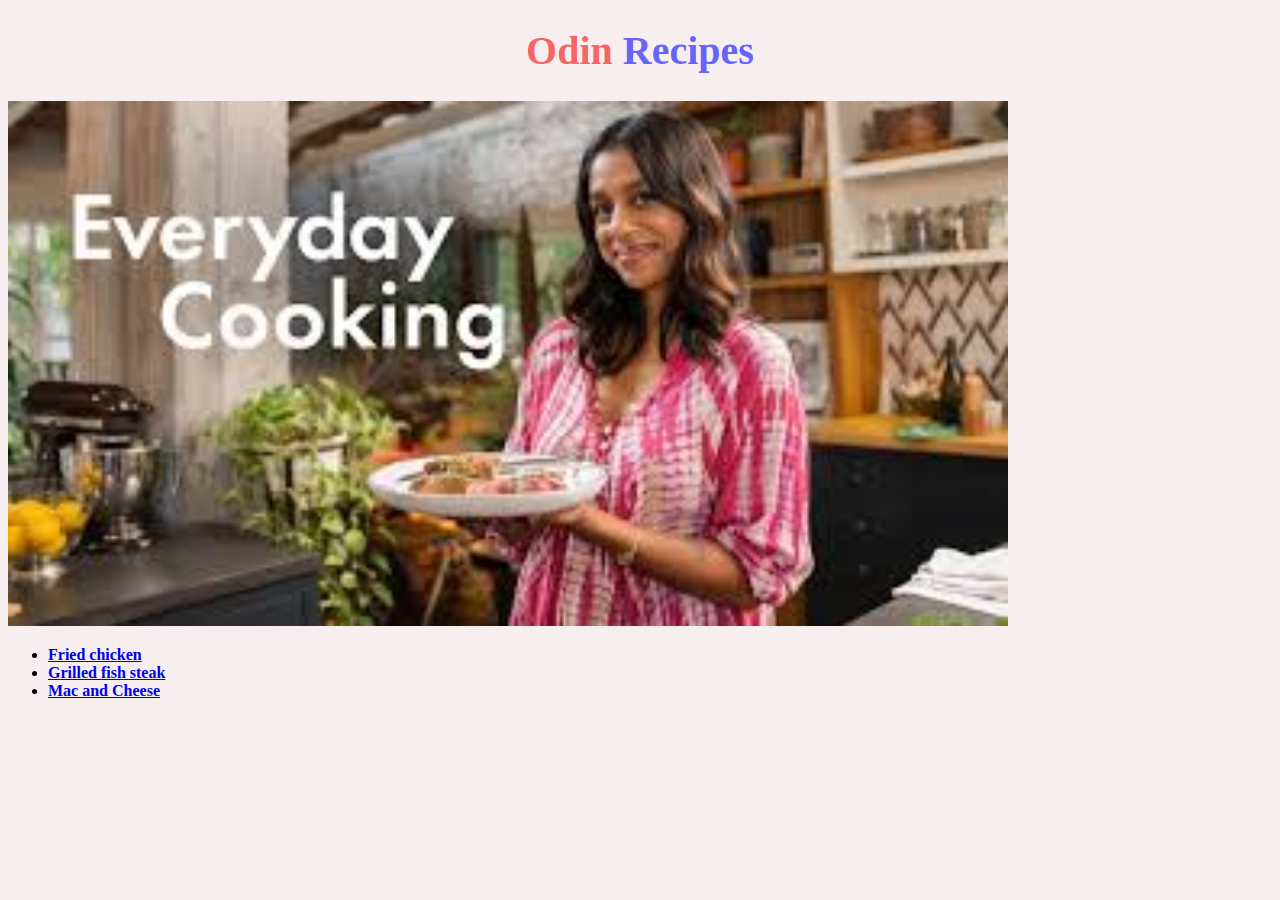
<file: index.html>
<!DOCTYPE html>
<html lang="en">

<head>
    <meta charset="utf-8">
    <link rel="stylesheet" href="recipes/style.css">
    <title>Recipes</title>
</head>

<body>
    <h1 class="header"><span id="red">Odin</span> Recipes</h1>
    <img id="image" src="cooking.jpg" alt="cooking pan">
    <ul class="list">
        <li><a href="recipes/chicken.html">Fried chicken</a></li>
        <li><a href="recipes/fish.html">Grilled fish steak</a></li>
        <li><a href="recipes/mac.html">Mac and Cheese</a></li>

    </ul>

</body>

</html>
</file>
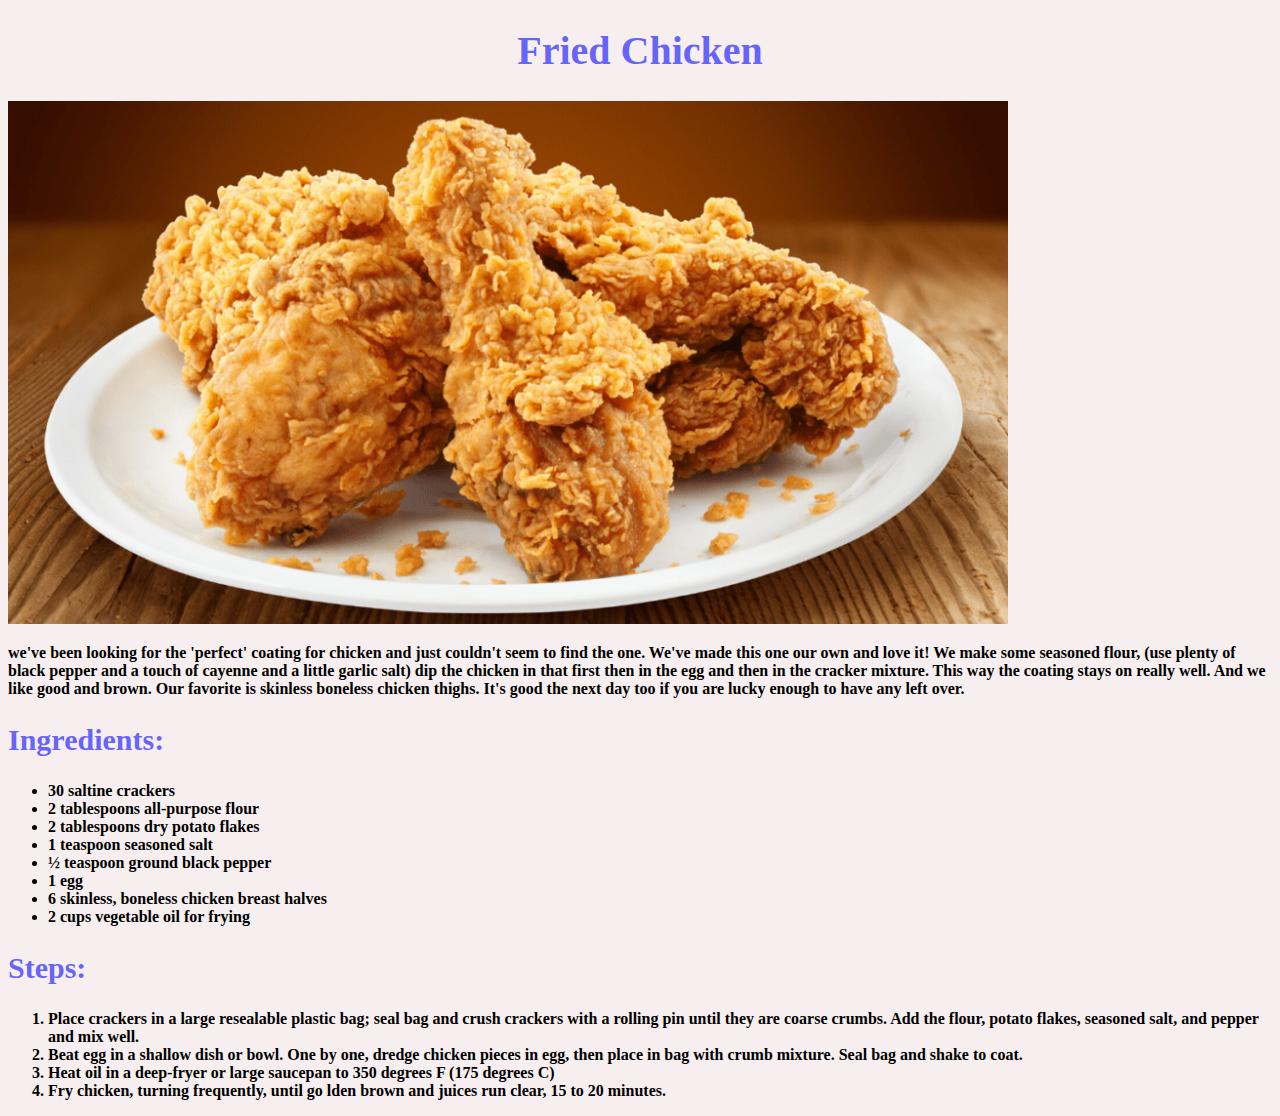
<file: recipes/chicken.html>
<!DOCTYPE html>
<html lang="en">

<head>
    <meta charset="utf-8">
    <link rel="stylesheet" href="style.css">
    <title>Fried chicken</title>
</head>

<body>
    <h1 class="header">Fried Chicken</h1>
    <img id="image" src="fried chicken.png">
    <p class="list">
        we've been looking for the 'perfect' coating for
        chicken and just couldn't seem to find the one. We've made this one our own
        and love it! We make some seasoned flour, (use plenty of black pepper and a touch
        of cayenne and a little garlic salt) dip the chicken in that first then in the egg
        and then in the cracker mixture. This way the coating stays on really well. And we like
        good and brown. Our favorite is skinless boneless chicken thighs.
        It's good the next day too if you are lucky enough to have any left over.
    </p>
    <h2 class="h2">Ingredients:</h2>
    <ul class="list">
        <li>30 saltine crackers</li>
        <li>2 tablespoons all-purpose flour</li>
        <li>2 tablespoons dry potato flakes</li>
        <li>1 teaspoon seasoned salt</li>
        <li>½ teaspoon ground black pepper</li>
        <li>1 egg</li>
        <li>6 skinless, boneless chicken breast halves</li>
        <li>2 cups vegetable oil for frying</li>
    </ul>
    <h2 class="h2">Steps:</h2>
    <ol class="list">
        <li>Place crackers in a large resealable plastic bag; seal bag and crush
            crackers with a rolling pin until they are coarse crumbs.
            Add the flour, potato flakes, seasoned salt, and pepper and mix well.</li>
        <li>Beat egg in a shallow dish or bowl. One by one, dredge chicken pieces in egg,
            then place in bag with crumb mixture. Seal bag and shake to coat.</li>
        <li>Heat oil in a deep-fryer or large saucepan to 350 degrees F (175 degrees C)</li>
        <li>Fry chicken, turning frequently, until go
            lden brown and juices run clear, 15 to 20 minutes.</li>
    </ol>

</body>

</html>
</file>
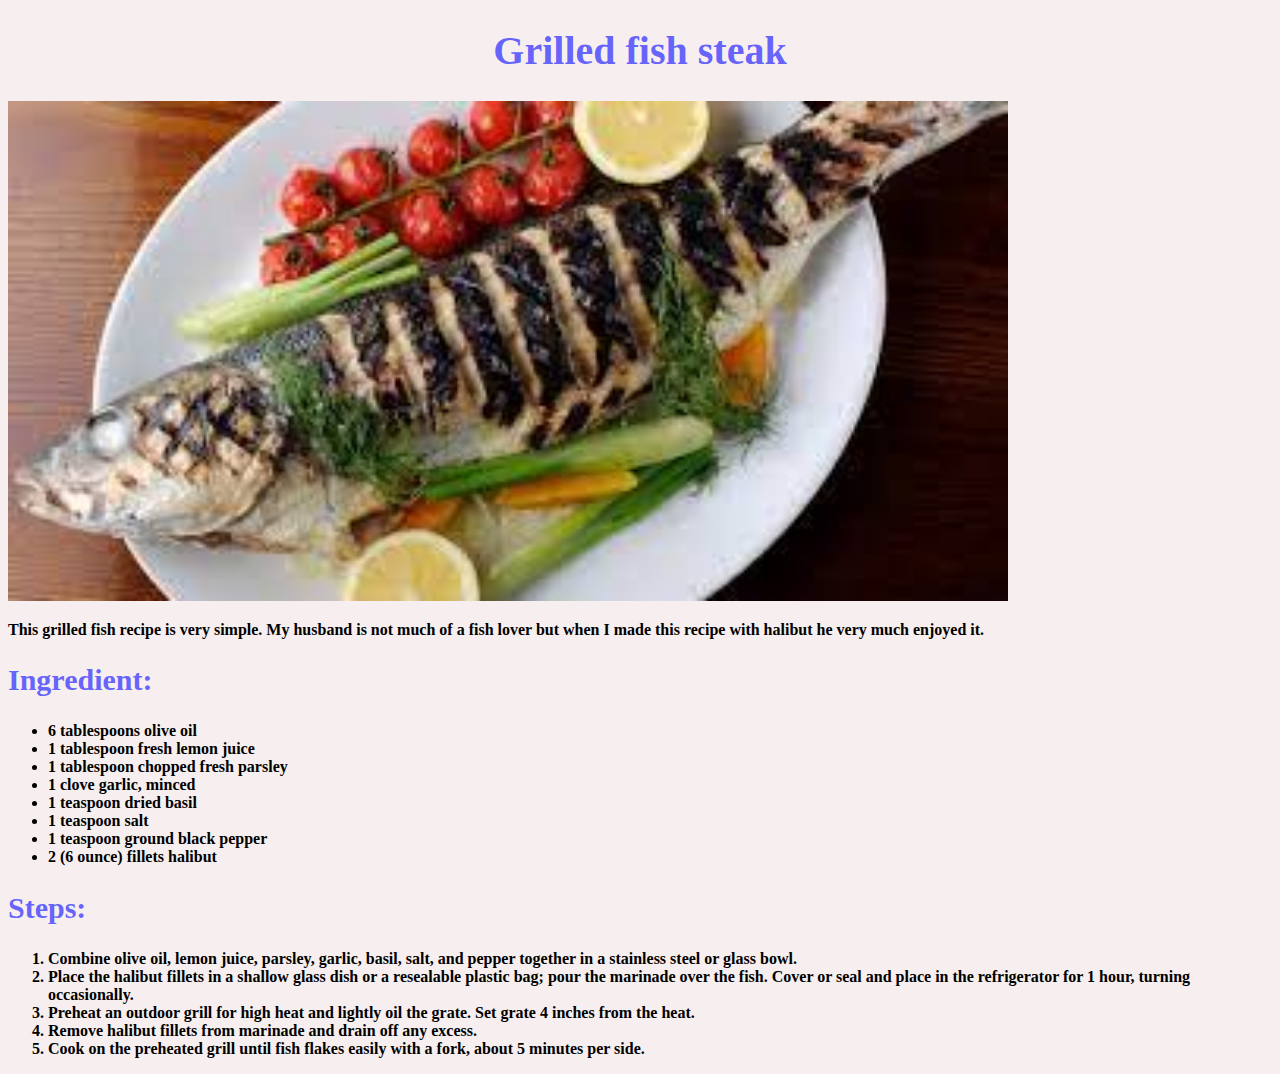
<file: recipes/fish.html>
<!DOCTYPE html>
<html lang="en">

<head>
    <meta charset="utf-8">
    <link rel="stylesheet" href="style.css">
    <title>Grilled fish steak</title>
</head>

<body>
    <h1 class="header">Grilled fish steak</h1>
    <img id="image" src="fish.jpg">
    <p class="list">This grilled fish recipe is very simple. My husband is not much of a
        fish lover but when I made this recipe with halibut he very much enjoyed it.
    </p>
    <h2 class="h2">Ingredient: </h2>
    <ul class="list">
        <li>6 tablespoons olive oil</li>
        <li>1 tablespoon fresh lemon juice</li>
        <li>1 tablespoon chopped fresh parsley</li>
        <li>1 clove garlic, minced</li>
        <li>1 teaspoon dried basil</li>
        <li>1 teaspoon salt</li>
        <li>1 teaspoon ground black pepper</li>
        <li>2 (6 ounce) fillets halibut</li>
    </ul>
    <h2 class="h2">Steps: </h2>
    <ol class="list">
        <li>Combine olive oil, lemon juice, parsley,
            garlic, basil, salt, and pepper together in a stainless steel or glass bowl.</li>
        <li>Place the halibut fillets in a shallow glass dish
            or a resealable plastic bag; pour the marinade over the fish.
            Cover or seal and place in the refrigerator for 1 hour, turning occasionally.

        </li>
        <li>Preheat an outdoor grill for high heat and
            lightly oil the grate. Set grate 4 inches from the heat.</li>
        <li>Remove halibut fillets from marinade and drain off any excess.</li>
        <li>Cook on the preheated grill until fish flakes easily with a fork,
            about 5 minutes per side.</li>
    </ol>
</body>

</html>
</file>
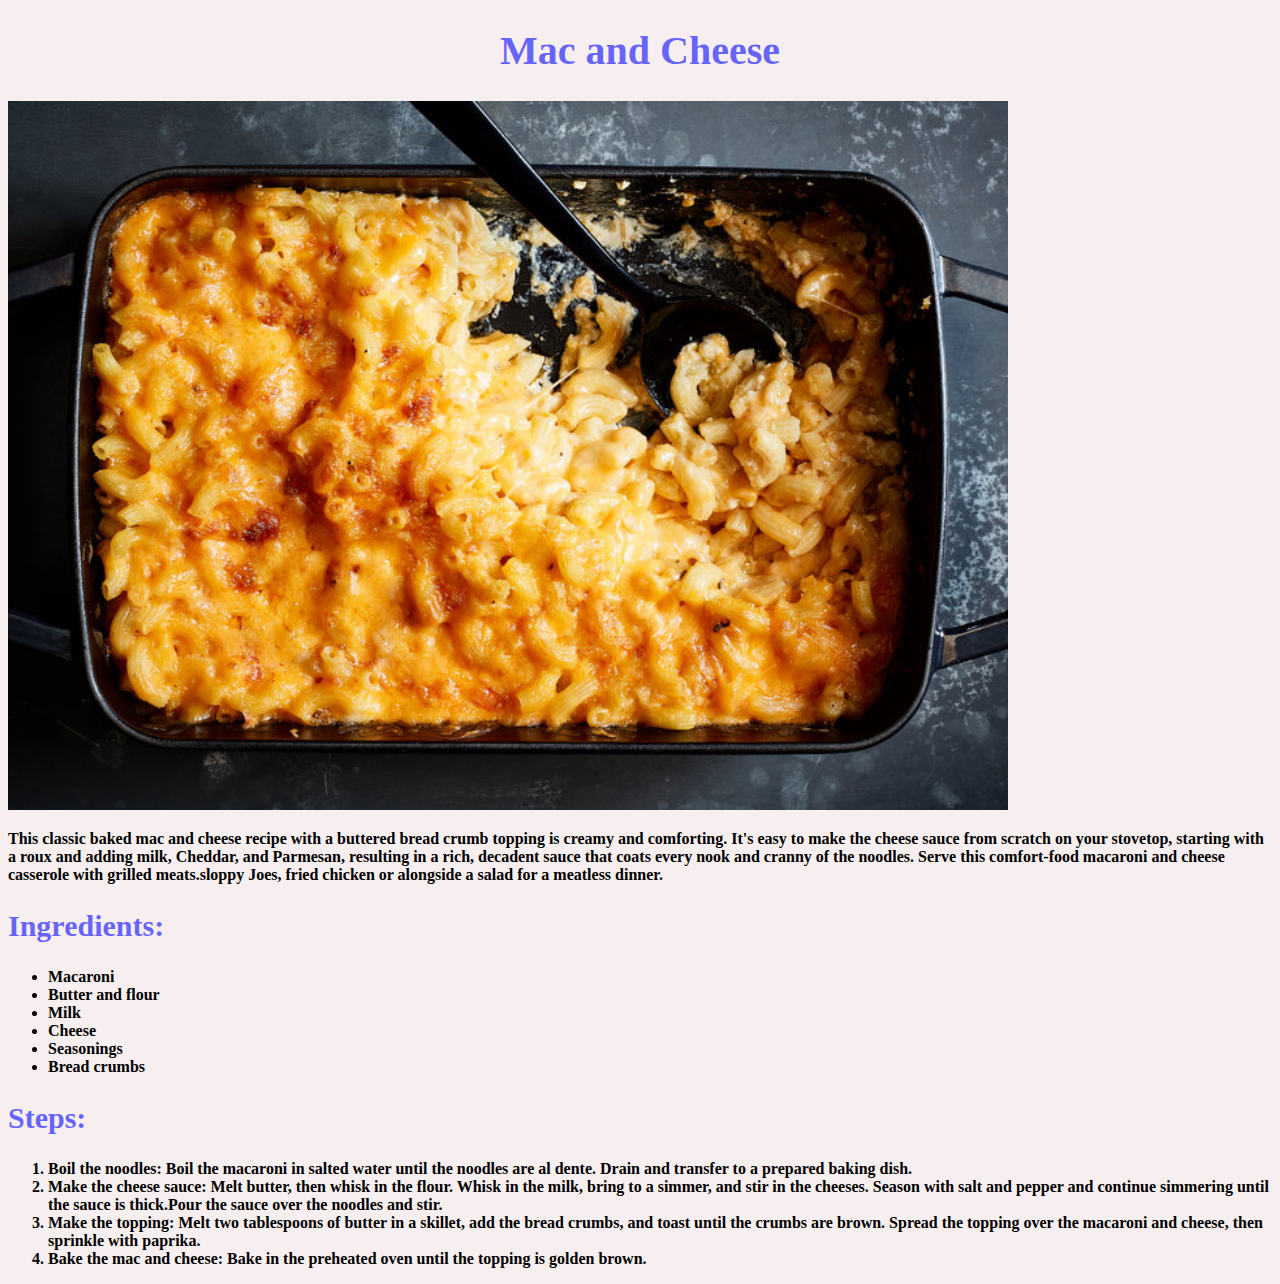
<file: recipes/mac.html>
<!DOCTYPE html>
<html>

<head>
    <meta charset="utf-8">
    <link rel="stylesheet" href="style.css">
    <title>MAC and Cheese</title>
</head>

<body>
    <h1 class="header">Mac and Cheese</h1>
    <img id="image" src="cheese.jpg">
    <p class="list">
        This classic baked mac and cheese recipe with a buttered bread crumb topping
        is creamy and comforting. It's easy to make the cheese sauce from scratch on your stovetop,
        starting with a roux and adding milk, Cheddar, and Parmesan, resulting in a rich,
        decadent sauce that coats every nook and cranny of the noodles. Serve this comfort-food
        macaroni and cheese casserole with grilled meats.sloppy Joes, fried chicken or alongside a salad
        for a meatless dinner.
    </p>
    <h2 class="h2">Ingredients: </h2>
    <ul class="list">
        <li>Macaroni</li>
        <li>Butter and flour</li>
        <li>Milk</li>
        <li>Cheese</li>
        <li>Seasonings</li>
        <li>Bread crumbs</li>
    </ul>
    <h2 class="h2">Steps: </h2>
    <ol class="list">
        <li>Boil the noodles: Boil the macaroni in salted water until the noodles are al dente.
            Drain and transfer to a prepared baking dish.</li>
        <li> Make the cheese sauce: Melt butter, then whisk in the flour. Whisk in the milk,
            bring to a simmer, and stir in the cheeses. Season with salt and pepper and continue simmering
            until the sauce is thick.Pour the sauce over the noodles and stir.</li>
        <li>Make the topping: Melt two tablespoons of butter in a skillet, add the bread crumbs,
            and toast until the crumbs are brown. Spread the topping over the macaroni and cheese,
            then sprinkle with paprika.</li>
        <li>Bake the mac and cheese: Bake in the preheated oven until the
            topping is golden brown.</li>
    </ol>
</body>

</html>
</file>
<file: recipes/style.css>
body {
    background-color: rgba(243, 232, 232, 0.700);
}

.header {
    font-size: 40px;
    color: rgb(37, 37, 255, 0.700);
    text-align: center;
}

.h2 {
    font-size: 30px;
    color: rgb(37, 37, 255, 0.700);

}

#red {
    color: rgba(247, 37, 37, 0.700);
}

#image {
    width: 1000px;
    height: auto;
}

.list {
    font-family: Verdana;
    font-weight: bold;
}
</file>
